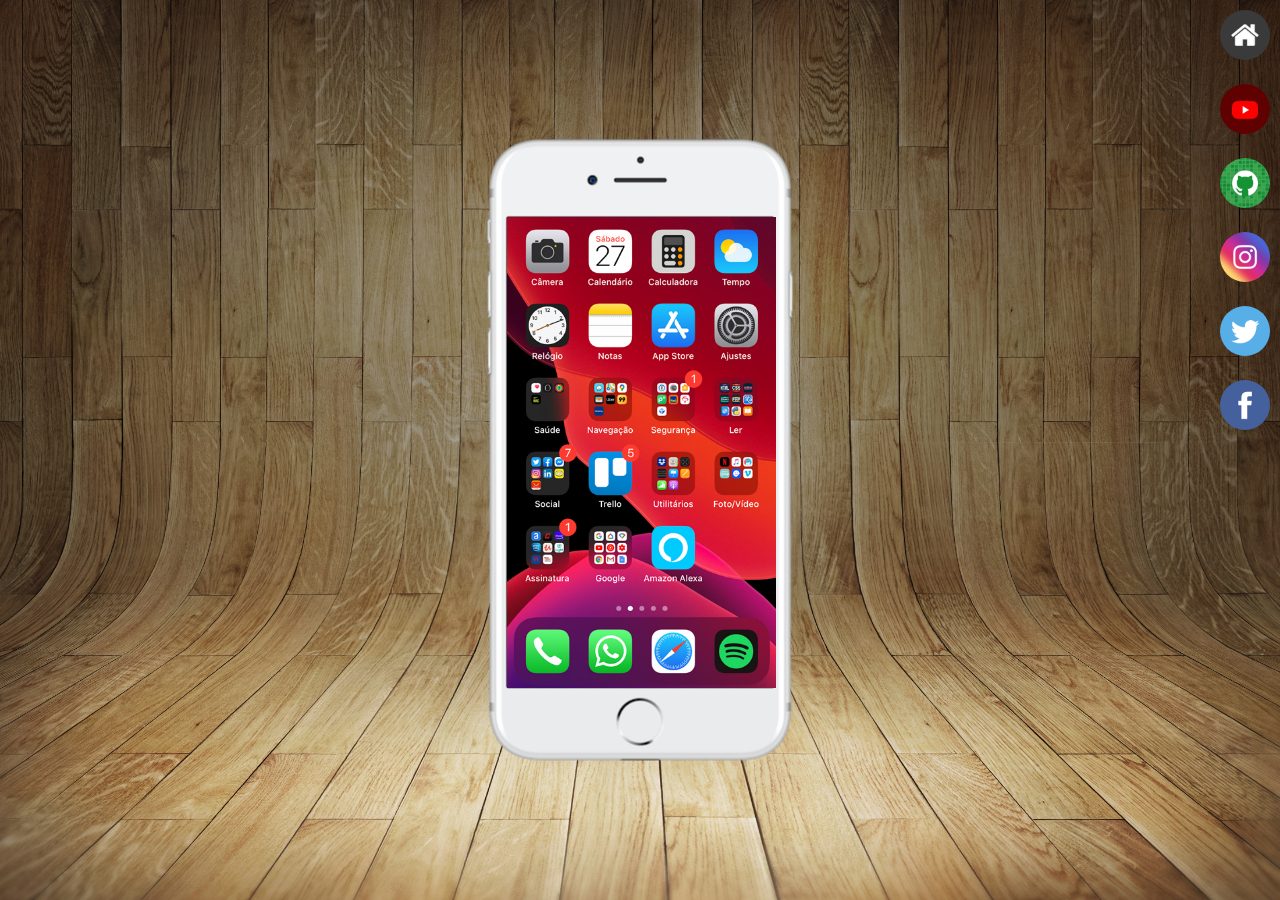
<file: index.html>
<!DOCTYPE html>
<html lang="pt-br">
<head>
    <meta charset="UTF-8">
    <meta name="viewport" content="width=device-width, initial-scale=1.0">
    <link rel="shortcut icon" href="favicon.ico">
    <link rel="stylesheet" href="estilos/style.css">
    <title>Projeto Redes Sociais</title>
</head>
<body>
    <main>
        <section id="telefone">
            <iframe src="home.html" name="tela" id="tela" frameborder="0" width="100%" height="500">
                Seu navegador não é compatível com isso.
            </iframe>
        </section>
        <section id="redes-sociais">
            <a href="home.html" target="tela">
                <img src="imagens/logo-home.jpg" alt="Home">
            </a><br>
            <a href="youtube.html" target="tela">
                <img src="imagens/logo-youtube.jpg" alt="Youtube">
            </a><br>
            <a href="imagens/tela-github.jpg" target="tela">
                <img src="imagens/logo-github.jpg" alt="GitHub">
            </a><br>
            <a href="instagram.html" target="tela">
                <img src="imagens/logo-instagram.jpg" alt="Instagram">
            </a><br>
            <a href="x.html" target="tela">
                <img src="imagens/logo-twitter.jpg" alt="Twitter">
            </a><br>
            <a href="facebook.html" target="tela">
                <img src="imagens/logo-facebook.jpg" alt="Facebook">
            </a>
        </section>
    </main>
</body>
</html>
</file>
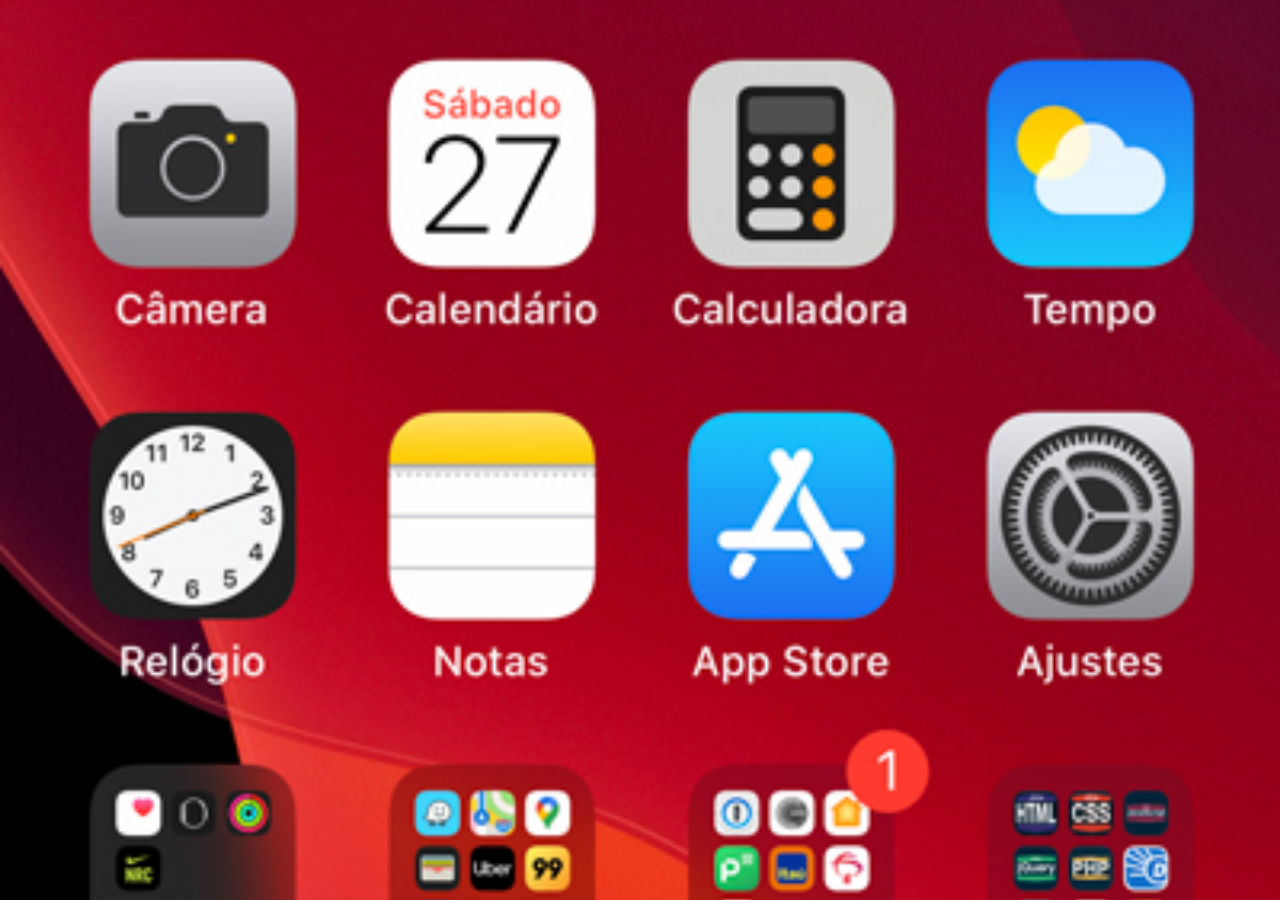
<file: home.html>
<!DOCTYPE html>
<html lang="pt-br">
<head>
    <meta charset="UTF-8">
    <meta name="viewport" content="width=device-width, initial-scale=1.0">
    <title>Home</title>
</head>
<body>
    <style>
        * {
            margin: 0px;
            padding: 0px;
        }

        body {
            width: 100vh;
            height: 100vh;
            background: black url('imagens/tela-home.jpg') no-repeat top center;
            background-size: cover;
        }
    </style>
</body>
</html>
</file>
<file: estilos/style.css>
@charset "UTF-8";

* {
    margin: 0;
    padding: 0;
    box-sizing: border-box;
    font-family: Arial, Helvetica, sans-serif;
}

html, body {
    height: 100vh;
    width: 100%;
    background-color: black;
}

body {
    background: url(../imagens/fundo-madeira.jpg) no-repeat top center;
    background-size: cover;
    background-attachment: fixed;
}

main {
    height: 100vh;
    position: relative;
}

section#telefone {
    position: absolute;
    top: 50%;
    left: 50%;
    transform: translate(-50%, -50%);
    height: 627px;
    width: 311px;
    background: url(../imagens/frame-iphone.png) no-repeat;
    background-size: contain;
}

iframe#tela {
    position: relative;
    top: 80px;
    left: 22px;
    width: 269px;
    height: 471px;
    border: none; /* Remover borda padrão */
}

section#redes-sociais {
    text-align: right;
}

section#redes-sociais img {
    width: 50px;
    height: 50px;
    margin: 10px;
    border-radius: 50%;
    transition: transform 0.3s ease;
    box-shadow:2x 2px 5px rgba(0, 0, 0, 0.404);
}

section#redes-sociais img:hover {
    transform: scale(1.1); /* Pequeno efeito de zoom ao passar o mouse */
    cursor: pointer;
}
</file>
